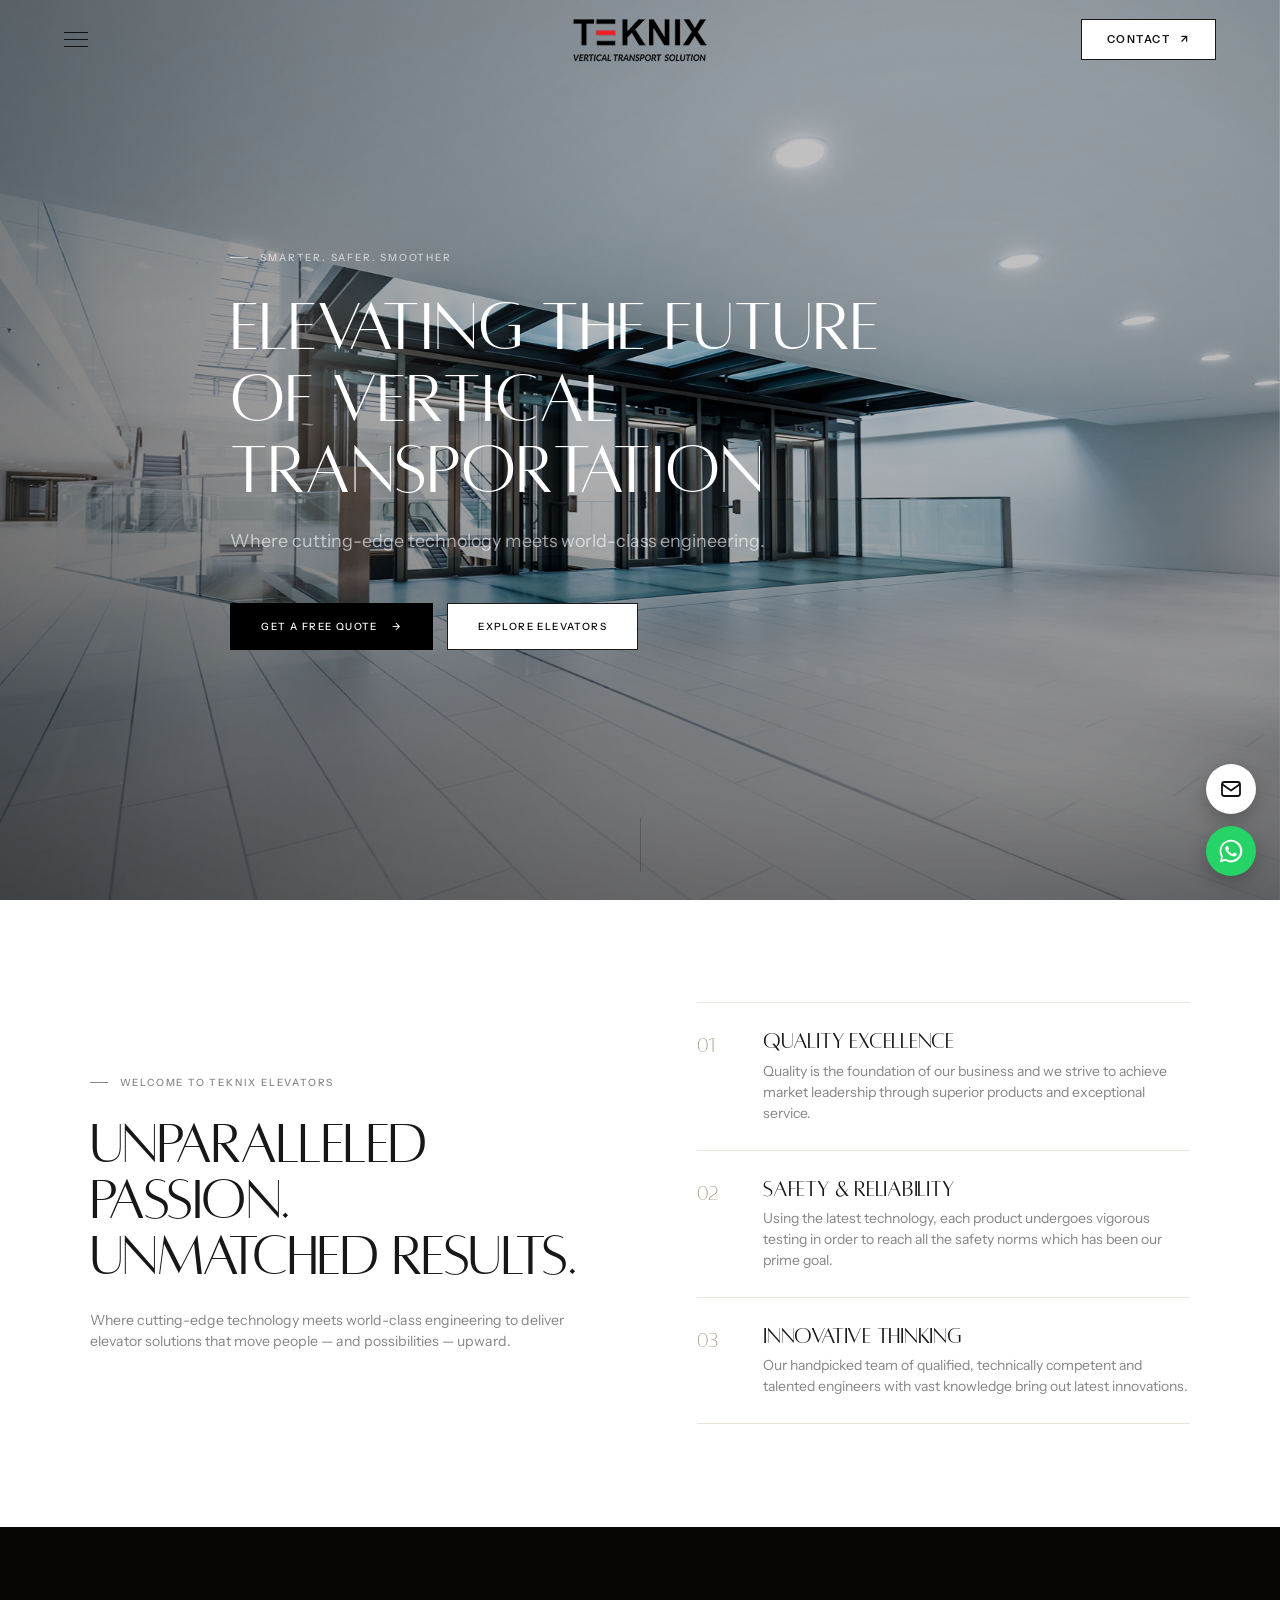
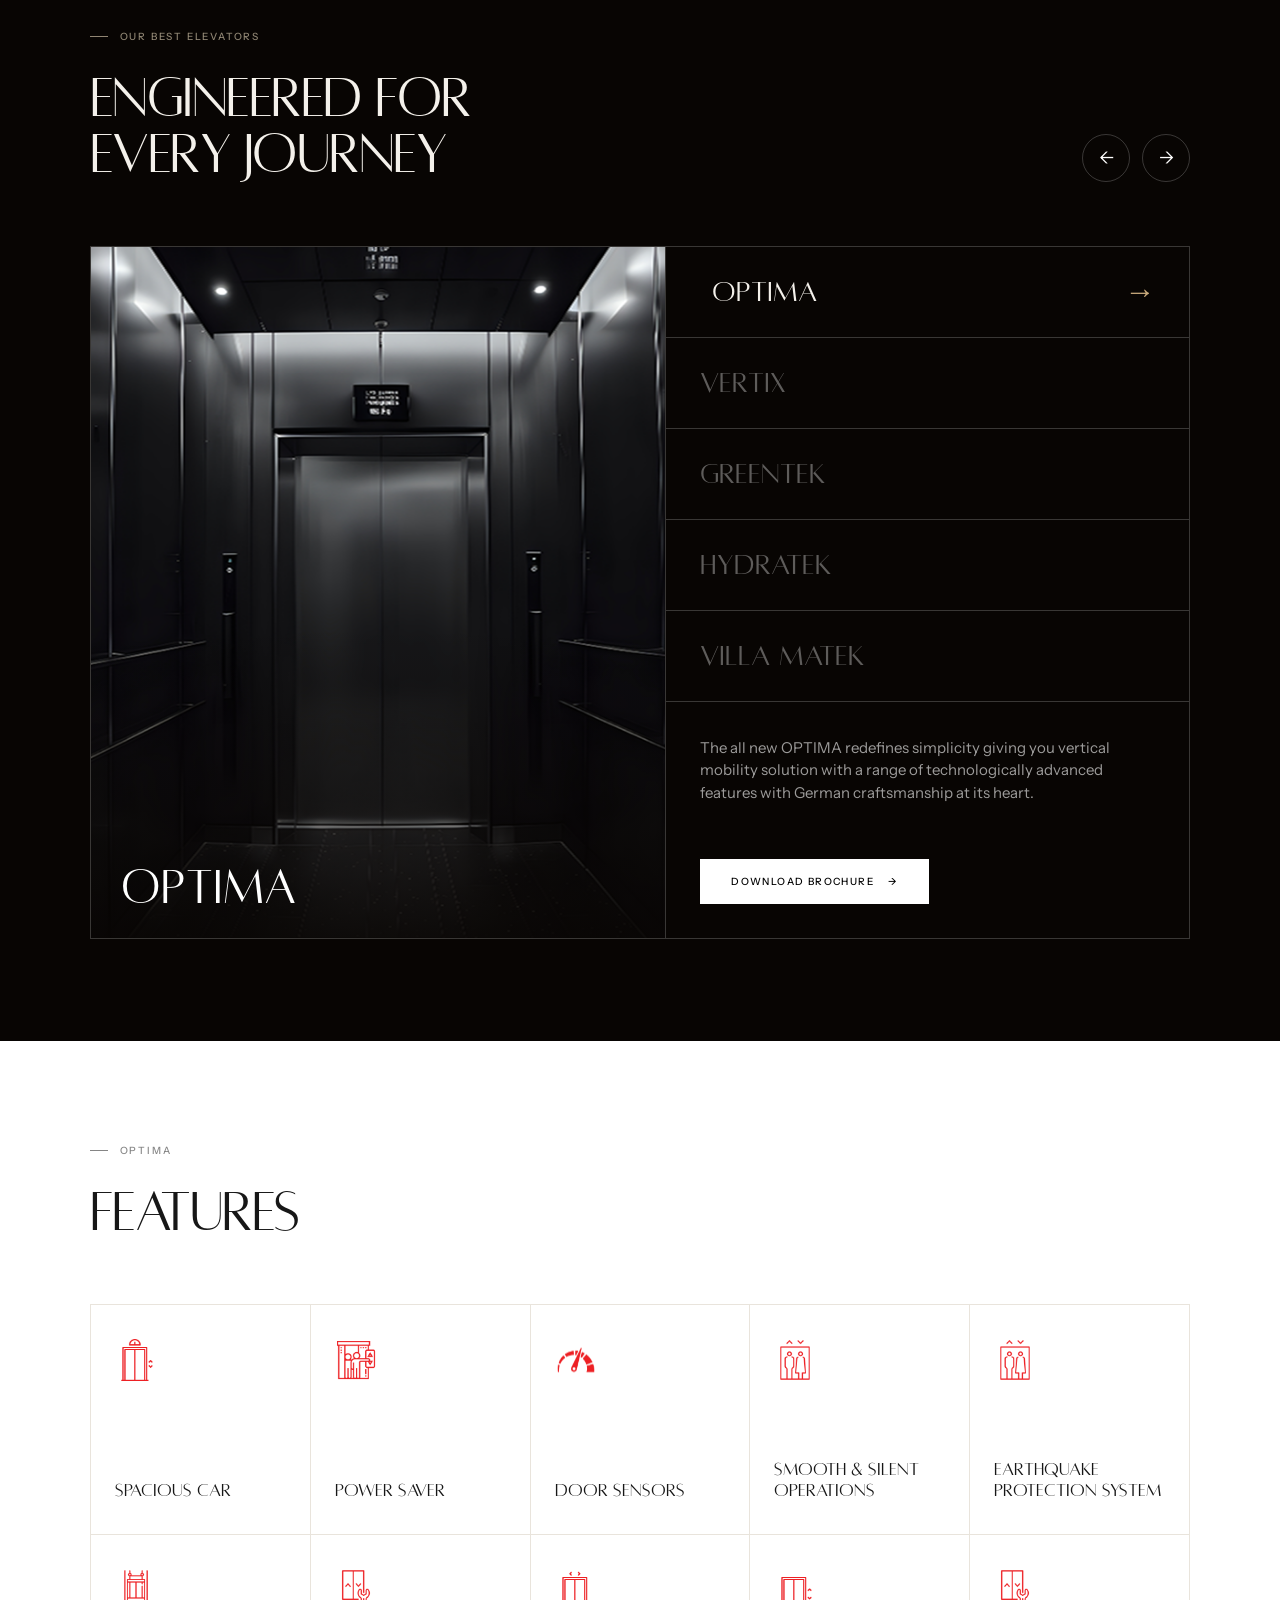
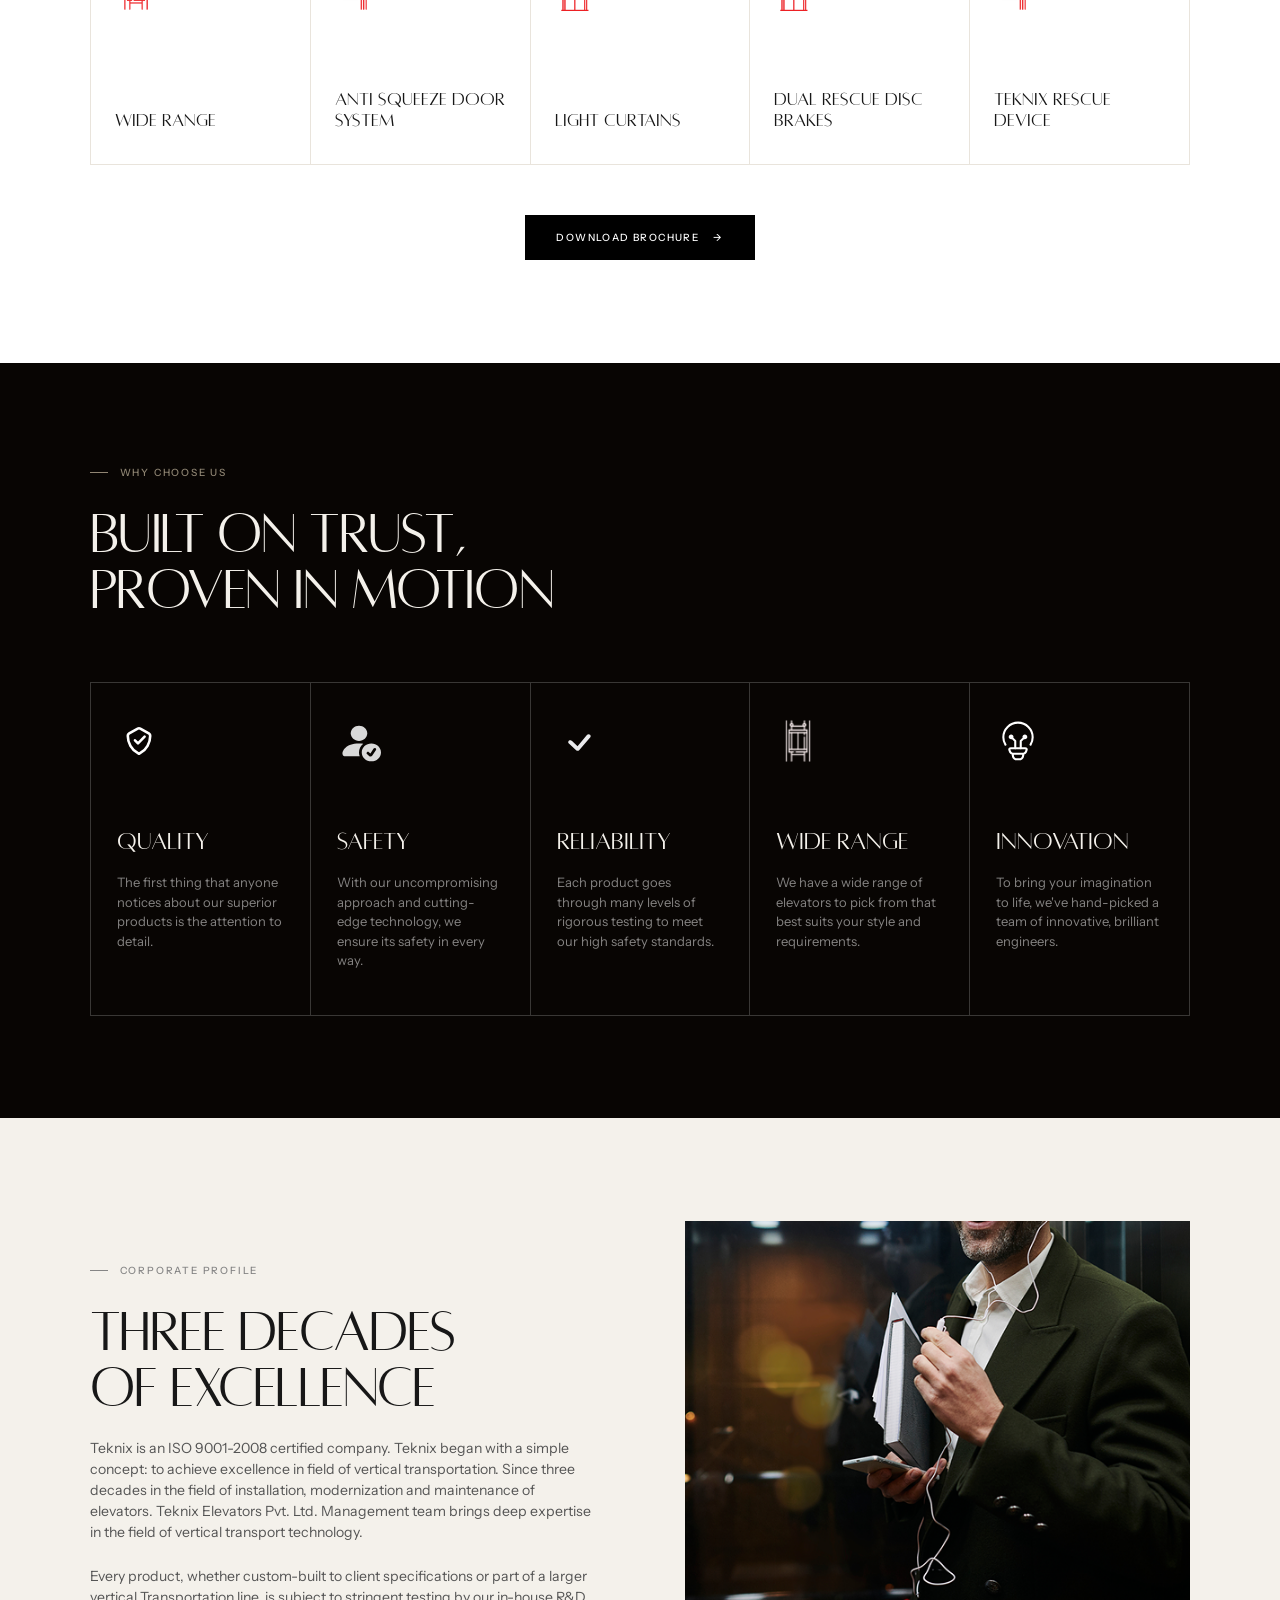
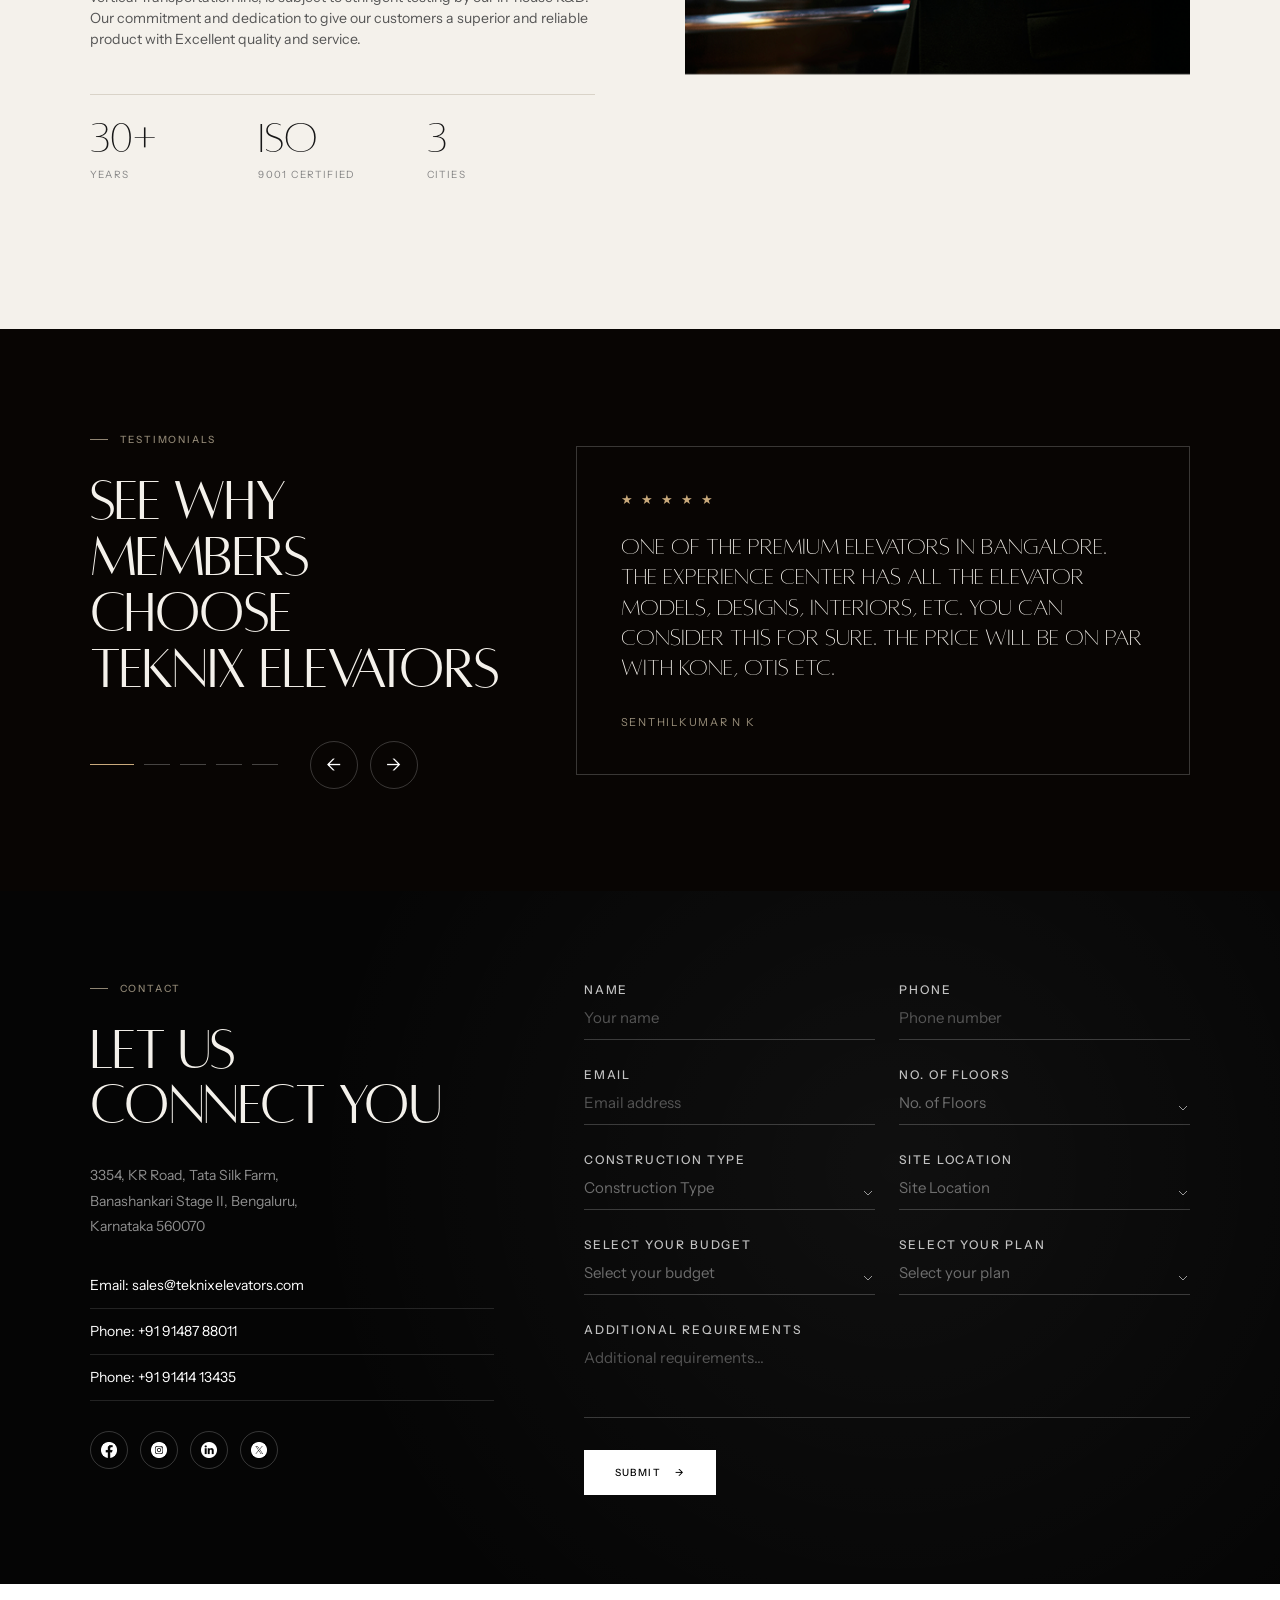
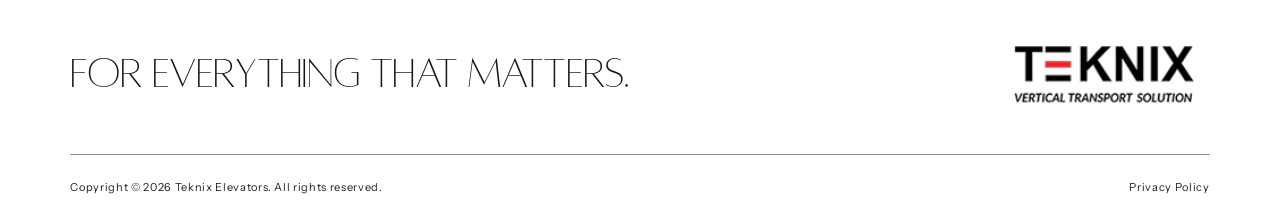
<file: index.html>
<!DOCTYPE html>
<html lang="en">

<head>
    <meta charset="UTF-8">
    <meta name="viewport" content="width=device-width, initial-scale=1, viewport-fit=cover">
    <title>Teknix Elevators | Smarter. Safer. Smoother.</title>
    <meta name="description"
        content="Teknix Elevators – cutting-edge technology meets world-class engineering. Home, villa and commercial elevators in Bangalore, Chennai and Hyderabad.">
    <meta name="theme-color" content="#050505">

    <!-- Google tag (gtag.js) – Google Ads lead tracking -->
    <script async src="https://www.googletagmanager.com/gtag/js?id=AW-17287313605"></script>
    <script>
        window.dataLayer = window.dataLayer || [];
        function gtag() { dataLayer.push(arguments); }
        gtag('js', new Date());
        gtag('config', 'AW-17287313605');
    </script>

    <link rel="preconnect" href="https://fonts.googleapis.com">
    <link rel="preconnect" href="https://fonts.gstatic.com" crossorigin>
    <link href="https://fonts.googleapis.com/css2?family=Instrument+Sans:wght@400;500;600;700&display=swap"
        rel="stylesheet">
    <link rel="stylesheet" href="./style.css">
    <link rel="shortcut icon" href="./favicon.ico" type="image/x-icon">
</head>

<body class="js-off">

    <!-- NAV -->
    <header class="nav" id="nav" data-s="top">
        <button class="burger" id="burger" aria-label="Open menu"><i></i><i></i><i></i></button>
        <a href="#top" class="logo" aria-label="Teknix Elevators"><img class="b" src="./icons/logo_black.png"
                alt="Teknix Elevators"><img class="w" src="./icons/logo.png" alt=""></a>
        <a href="#contact" class="nc open-form"><span>CONTACT</span><span>↗</span></a>
    </header>
    <div class="drawer" id="drawer">
        <div class="bd" data-close></div>
        <aside class="pn">
            <div class="hd"><button class="cls" data-close aria-label="Close menu"><i></i><i></i></button><img
                    src="./icons/footer-logo.png" alt="Teknix" height="40"></div>
            <ul>
                <li><a href="#about" data-close>About</a></li>
                <li><a href="#elevators" data-close>Our Best Elevators</a></li>
                <li><a href="#features" data-close>Features</a></li>
                <li><a href="#why" data-close>Why Choose Us</a></li>
                <li><a href="#testimonials" data-close>Testimonials</a></li>
                <li><button class="open-form" data-close>Contact</button></li>
            </ul>
        </aside>
    </div>

    <main id="top">
        <!-- HERO -->
        <section class="hero">
            <div class="bg"><img src="./icons/hero-banner.png" alt="Teknix elevators in a modern building"></div>
            <div class="in">
                <div class="eyebrow rv">Smarter. Safer. Smoother</div>
                <h1 class="ln"><span class="mask"><span style="--i:0">Elevating the Future</span></span><span
                        class="mask"><span style="--i:1">of Vertical</span></span><span class="mask"><span
                            style="--i:2">Transportation</span></span></h1>
                <p class="rv" style="--d:.3s">Where cutting-edge technology meets world-class engineering.</p>
                <div class="cta rv" style="--d:.45s">
                    <button class="btn blk open-form"><span class="l">Get a Free Quote</span><span
                            class="ar l">→</span></button>
                    <a href="#elevators" class="btn"><span class="l">Explore Elevators</span></a>
                </div>
            </div>
            <span class="scroll"></span>
        </section>

        <!-- WELCOME -->
        <section class="sec welcome" id="about">
            <div>
                <div class="eyebrow rv">Welcome to TEKNIX ELEVATORS</div>
                <h2 class="t ln"><span class="mask"><span style="--i:0">Unparalleled passion.</span></span><span
                        class="mask"><span style="--i:1">Unmatched results.</span></span></h2>
                <p class="lede rv">Where cutting-edge technology meets world-class engineering to deliver elevator
                    solutions that move people — and possibilities — upward.</p>
            </div>
            <div class="pillars">
                <div class="pillar rv"><b>01</b>
                    <h3>Quality Excellence</h3>
                    <p>Quality is the foundation of our business and we strive to achieve market leadership through
                        superior products and exceptional service.</p>
                </div>
                <div class="pillar rv" style="--d:.1s"><b>02</b>
                    <h3>Safety &amp; Reliability</h3>
                    <p>Using the latest technology, each product undergoes vigorous testing in order to reach all the
                        safety norms which has been our prime goal.</p>
                </div>
                <div class="pillar rv" style="--d:.2s"><b>03</b>
                    <h3>Innovative Thinking</h3>
                    <p>Our handpicked team of qualified, technically competent and talented engineers with vast
                        knowledge bring out latest innovations.</p>
                </div>
            </div>
        </section>

        <!-- ELEVATORS -->
        <section class="sec dark prod" id="elevators">
            <div class="head">
                <div>
                    <div class="eyebrow rv">Our Best Elevators</div>
                    <h2 class="t ln"><span class="mask"><span style="--i:0">Engineered for</span></span><span
                            class="mask"><span style="--i:1">every journey</span></span></h2>
                </div>
                <div class="ctl rv"><button id="prev" aria-label="Previous">←</button><button id="next"
                        aria-label="Next">→</button></div>
            </div>
            <div class="pgrid rv">
                <div class="pimg"><img id="pimg" src="./icons/image1.png" alt="Teknix Optima elevator">
                    <div class="tag" id="ptag">Optima</div>
                </div>
                <div class="pinfo">
                    <ul class="tabs" id="tabs">
                        <li class="on" data-i="0">Optima</li>
                        <li data-i="1">Vertix</li>
                        <li data-i="2">Greentek</li>
                        <li data-i="3">Hydratek</li>
                        <li data-i="4">Villa matek</li>
                    </ul>
                    <div class="pdesc">
                        <p id="pdesc"></p><button class="btn wht open-form"><span class="l">Download
                                Brochure</span><span class="ar l">→</span></button>
                    </div>
                </div>
            </div>
        </section>

        <!-- FEATURES -->
        <section class="sec" id="features">
            <div class="eyebrow rv">Optima</div>
            <h2 class="t ln"><span class="mask"><span style="--i:0">Features</span></span></h2>
            <div class="fgrid">
                <div class="fc rv"><img src="./icons/feature1.svg" alt="">
                    <h3>Spacious Car</h3>
                </div>
                <div class="fc rv" style="--d:.05s"><img src="./icons/feature2.svg" alt="">
                    <h3>Power Saver</h3>
                </div>
                <div class="fc rv" style="--d:.1s"><img src="./icons/feature3.svg" alt="">
                    <h3>Door Sensors</h3>
                </div>
                <div class="fc rv" style="--d:.15s"><img src="./icons/feature4.svg" alt="">
                    <h3>Smooth &amp; Silent operations</h3>
                </div>
                <div class="fc rv" style="--d:.2s"><img src="./icons/feature5.svg" alt="">
                    <h3>Earthquake Protection System</h3>
                </div>
                <div class="fc rv"><img src="./icons/feature6.svg" alt="">
                    <h3>Wide Range</h3>
                </div>
                <div class="fc rv" style="--d:.05s"><img src="./icons/feature7.svg" alt="">
                    <h3>Anti Squeeze Door System</h3>
                </div>
                <div class="fc rv" style="--d:.1s"><img src="./icons/feature8.svg" alt="">
                    <h3>Light Curtains</h3>
                </div>
                <div class="fc rv" style="--d:.15s"><img src="./icons/feature9.svg" alt="">
                    <h3>Dual rescue disc brakes</h3>
                </div>
                <div class="fc rv" style="--d:.2s"><img src="./icons/feature10.svg" alt="">
                    <h3>Teknix rescue device</h3>
                </div>
            </div>
            <div class="fcta rv"><button class="btn blk open-form"><span class="l">Download Brochure</span><span
                        class="ar l">→</span></button></div>
        </section>

        <!-- WHY -->
        <section class="sec dark" id="why">
            <div class="eyebrow rv">Why Choose US</div>
            <h2 class="t ln"><span class="mask"><span style="--i:0">Built on trust,</span></span><span
                    class="mask"><span style="--i:1">proven in motion</span></span></h2>
            <div class="wgrid">
                <div class="wc rv"><img src="./icons/whychooseus1.svg" alt="">
                    <h3>Quality</h3>
                    <p>The first thing that anyone notices about our superior products is the attention to detail.</p>
                </div>
                <div class="wc rv" style="--d:.07s"><img src="./icons/whychooseus2.svg" alt="">
                    <h3>Safety</h3>
                    <p>With our uncompromising approach and cutting-edge technology, we ensure its safety in every way.
                    </p>
                </div>
                <div class="wc rv" style="--d:.14s"><img src="./icons/whychooseus3.svg" alt="">
                    <h3>Reliability</h3>
                    <p>Each product goes through many levels of rigorous testing to meet our high safety standards.</p>
                </div>
                <div class="wc rv" style="--d:.21s"><img src="./icons/whychooseus4.svg" alt="">
                    <h3>Wide Range</h3>
                    <p>We have a wide range of elevators to pick from that best suits your style and requirements.</p>
                </div>
                <div class="wc rv" style="--d:.28s"><img src="./icons/whychooseus5.svg" alt="">
                    <h3>Innovation</h3>
                    <p>To bring your imagination to life, we've hand-picked a team of innovative, brilliant engineers.
                    </p>
                </div>
            </div>
        </section>

        <!-- CORPORATE -->
        <section class="sec corp">
            <div class="txt">
                <div class="eyebrow rv">Corporate Profile</div>
                <h2 class="t ln"><span class="mask"><span style="--i:0">Three decades</span></span><span
                        class="mask"><span style="--i:1">of excellence</span></span></h2>
                <p class="rv">Teknix is an ISO 9001-2008 certified company. Teknix began with a simple concept: to
                    achieve excellence in field of vertical transportation. Since three decades in the field of
                    installation, modernization and maintenance of elevators. Teknix Elevators Pvt. Ltd. Management team
                    brings deep expertise in the field of vertical transport technology.</p>
                <p class="rv">Every product, whether custom-built to client specifications or part of a larger vertical
                    Transportation line, is subject to stringent testing by our in-house R&amp;D. Our commitment and
                    dedication to give our customers a superior and reliable product with Excellent quality and service.
                </p>
                <div class="stats rv">
                    <div><b>30+</b><span>Years</span></div>
                    <div><b>ISO</b><span>9001 Certified</span></div>
                    <div><b>3</b><span>Cities</span></div>
                </div>
            </div>
            <div class="im ri" data-ri><img src="./icons/image3.png" alt="Teknix elevator cabin interior"
                    loading="lazy"></div>
        </section>

        <!-- TESTIMONIALS -->
        <section class="sec dark test" id="testimonials">
            <div>
                <div class="eyebrow rv">Testimonials</div>
                <h2 class="t ln"><span class="mask"><span style="--i:0">See Why Members</span></span><span
                        class="mask"><span style="--i:1">Choose</span></span><span class="mask"><span
                            style="--i:2">Teknix Elevators</span></span></h2>
                <div class="tnav">
                    <div class="dots" id="dots"></div>
                    <div class="ctl"><button id="tprev" aria-label="Previous review" type="button">←</button><button
                            id="tnext" aria-label="Next review" type="button">→</button></div>
                </div>
            </div>
            <div class="tw rv" id="tw">
                <div class="tc on">
                    <div class="st">★ ★ ★ ★ ★</div><q>One of the premium elevators in Bangalore. The experience center
                        has all the elevator models, designs, interiors, etc. You can consider this for sure. The price
                        will be on par with Kone, OTIS etc.</q>
                    <div class="who">Senthilkumar N K</div>
                </div>
                <div class="tc">
                    <div class="st">★ ★ ★ ★ ★</div><q>Installing a home elevator felt like a big decision, but Teknix
                        made it smooth with their expert guidance, clear communication, and full transparency.</q>
                    <div class="who">Arpit Sharma</div>
                </div>
                <div class="tc">
                    <div class="st">★ ★ ★ ★ ★</div><q>Teknix made our home elevator experience seamless, with
                        outstanding support from Dileep and Rahul from purchase to installation—truly rare in the
                        construction industry.</q>
                    <div class="who">Rajiv Kirani</div>
                </div>
                <div class="tc">
                    <div class="st">★ ★ ★ ★ ★</div><q>The best elevator company in the region. Their customer support is
                        excellent and the products are top-notch quality.</q>
                    <div class="who">Robert Kumar</div>
                </div>
                <div class="tc">
                    <div class="st">★ ★ ★ ★ ★</div><q>Impressed with the energy-efficient elevators and the modern
                        design. Perfect fit for our commercial building.</q>
                    <div class="who">Emily Davis</div>
                </div>
            </div>
        </section>

        <!-- CONTACT -->
        <section class="contact" id="contact">
            <div class="cinfo">
                <div class="eyebrow rv" style="color:rgba(190,177,153,.75)">Contact</div>
                <h2 class="t ln" style="color:var(--cream)"><span class="mask"><span style="--i:0">Let
                            Us</span></span><span class="mask"><span style="--i:1">Connect You</span></span></h2>
                <address class="rv">3354, KR Road, Tata Silk Farm,<br>Banashankari Stage II, Bengaluru,<br>Karnataka
                    560070</address>
                <div class="rv">
                    <a class="row" href="mailto:sales@teknixelevators.com">Email: sales@teknixelevators.com</a>
                    <a class="row" href="tel:+919148788011">Phone: +91 91487 88011</a>
                    <a class="row" href="tel:+919141413435">Phone: +91 91414 13435</a>
                </div>
                <div class="social rv">
                    <a href="https://www.facebook.com/teknixelevators/" target="_blank" rel="noopener"
                        aria-label="Facebook"><img src="./icons/facebook-icon.png" alt=""></a>
                    <a href="https://www.instagram.com/teknixelevators_india/" target="_blank" rel="noopener"
                        aria-label="Instagram"><img src="./icons/instagram-icon.png" alt=""></a>
                    <a href="https://www.linkedin.com/company/teknixelevators/" target="_blank" rel="noopener"
                        aria-label="LinkedIn"><img src="./icons/linkedin-icon.png" alt=""></a>
                    <a href="https://twitter.com/TeknixE" target="_blank" rel="noopener" aria-label="X"><img
                            src="./icons/x-icon.png" alt=""></a>
                </div>
            </div>
            <form class="form rv" id="footer-form" name="footer-form" data-source="footer" novalidate></form>
        </section>
    </main>

    <!-- FOOTER -->
    <footer class="foot">
        <div class="top">
            <h2>For everything that matters.</h2><img src="./icons/footer-logo.png" alt="Teknix Elevators">
        </div>
        <div class="bot"><span>Copyright © 2026 Teknix Elevators. All rights reserved.</span><a
                href="https://teknixelevators.com/privacy-policy" target="_blank" rel="noopener">Privacy Policy</a>
        </div>
    </footer>

    <!-- POPUP FORM -->
    <div class="mo" id="modal" aria-hidden="true">
        <div class="mc" role="dialog" aria-modal="true" aria-label="Let us connect you">
            <button class="mx" id="mx" aria-label="Close">×</button>
            <div class="eyebrow" style="color:rgba(190,177,153,.75)">Brochure &amp; Quote</div>
            <h2>Let Us Connect You</h2>
            <p>Share a few details and our team will get back to you.</p>
            <form class="form" id="popup-form" name="popup-form" data-source="popup" novalidate></form>
        </div>
    </div>

    <button class="mail open-form" type="button" aria-label="Send an enquiry">
        <svg viewBox="0 0 24 24" width="24" height="24" fill="none" stroke="#111" stroke-width="1.8"
            stroke-linecap="round" stroke-linejoin="round">
            <rect x="3" y="5" width="18" height="14" rx="2.5" />
            <path d="M3.5 7.5l8.5 6 8.5-6" />
        </svg>
    </button>

    <a class="wa" href="https://wa.me/918123393168?text=hi" target="_blank" rel="noopener"
        aria-label="Chat on WhatsApp"><svg viewBox="0 0 32 32" width="28" height="28" fill="#fff">
            <path
                d="M16 3C8.8 3 3 8.8 3 16c0 2.3.6 4.5 1.7 6.5L3 29l6.7-1.8A13 13 0 0 0 16 29c7.2 0 13-5.8 13-13S23.2 3 16 3zm0 23.7c-2 0-4.100-.6-5.800-1.600l-.4-.2-4 1 1.100-3.900-.3-.4A10.700 10.700 0 1 1 16 26.700zm5.900-8c-.3-.2-1.900-.9-2.200-1-.3-.1-.5-.2-.7.2-.2.300-.8 1-1 1.300-.2.200-.4.200-.7.100-.3-.2-1.400-.5-2.600-1.600-1-.9-1.600-1.900-1.800-2.200-.2-.3 0-.5.100-.7l.5-.6c.1-.2.200-.3.300-.5.100-.2 0-.4 0-.6l-1-2.400c-.3-.6-.5-.5-.7-.5h-.6c-.2 0-.6.1-.9.400-.3.300-1.100 1.100-1.100 2.700s1.200 3.100 1.300 3.300c.2.200 2.300 3.500 5.500 4.800.8.300 1.400.5 1.800.7.800.2 1.500.2 2 .1.600-.1 1.900-.8 2.200-1.500.3-.8.300-1.400.2-1.500-.1-.1-.3-.2-.6-.4z" />
        </svg></a>

    <script src="./script.js"></script>
    <!-- Nothink chaned -->
</body>

</html>
</file>
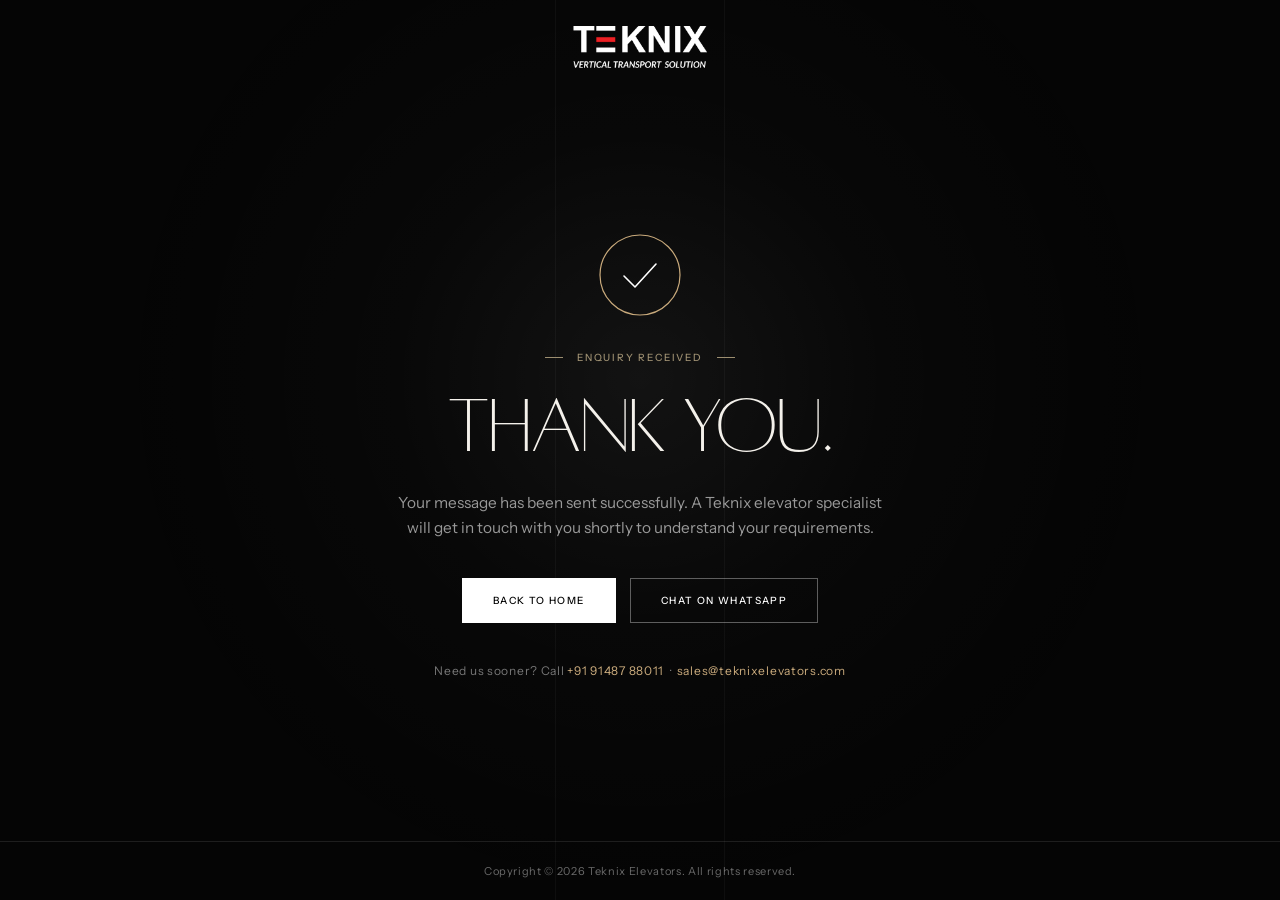
<file: thankyou.html>
<!DOCTYPE html>
<html lang="en">

<head>
    <meta charset="UTF-8">
    <meta name="viewport" content="width=device-width, initial-scale=1, viewport-fit=cover">
    <title>Thank You | Teknix Elevators</title>
    <meta name="robots" content="noindex, nofollow">
    <meta name="theme-color" content="#050505">

    <!-- Google tag (gtag.js) – Google Ads lead tracking -->
    <script async src="https://www.googletagmanager.com/gtag/js?id=AW-17287313605"></script>
    <script>
        window.dataLayer = window.dataLayer || [];
        function gtag() { dataLayer.push(arguments); }
        gtag('js', new Date());
        gtag('config', 'AW-17287313605');
    </script>

    <!-- Lead conversion event (fires once per visit; refresh will not double-count) -->
    <script>
        (function () {
            var fired = false;
            try { fired = sessionStorage.getItem('teknixLeadConv') === '1'; } catch (e) { }
            if (!fired) {
                gtag('event', 'conversion', {
                    'send_to': 'AW-17287313605/Z6s4CNfVku0aEMXxnbNA',
                    'value': 1.0,
                    'currency': 'INR'
                });
                try { sessionStorage.setItem('teknixLeadConv', '1'); } catch (e) { }
            }
        })();
    </script>

    <link rel="preconnect" href="https://fonts.googleapis.com">
    <link rel="preconnect" href="https://fonts.gstatic.com" crossorigin>
    <link href="https://fonts.googleapis.com/css2?family=Instrument+Sans:wght@400;500;600&display=swap"
        rel="stylesheet">
    <style>
        @font-face {
            font-family: "Alta";
            src: url("./fonts/Alta_light.otf") format("opentype");
            font-weight: 300;
            font-display: swap
        }

        @font-face {
            font-family: "Alta";
            src: url("./fonts/Alta_regular.otf") format("opentype");
            font-weight: 400;
            font-display: swap
        }

        * {
            margin: 0;
            padding: 0;
            box-sizing: border-box
        }

        :root {
            --gold: #9c8e70;
            --gold2: #c9aa7c;
            --cream: #f4f1eb;
            --ease: cubic-bezier(.22, 1, .36, 1)
        }

        html,
        body {
            min-height: 100%
        }

        body {
            font-family: "Instrument Sans", sans-serif;
            background: #050505;
            color: #fff;
            min-height: 100vh;
            min-height: 100svh;
            display: flex;
            flex-direction: column;
            overflow-x: hidden
        }

        body:before {
            content: "";
            position: fixed;
            inset: 0;
            background: radial-gradient(circle at 50% 42%, rgba(255, 255, 255, .06), rgba(255, 255, 255, .015) 30%, transparent 65%);
            pointer-events: none
        }

        .vl {
            position: fixed;
            top: 0;
            bottom: 0;
            width: 1px;
            background: rgba(255, 255, 255, .04)
        }

        .vl.a {
            left: calc(50% - 85px)
        }

        .vl.b {
            right: calc(50% - 85px)
        }

        header {
            position: relative;
            z-index: 2;
            padding: 26px 5%;
            display: flex;
            justify-content: center
        }

        header img {
            height: 44px;
            width: auto
        }

        main {
            position: relative;
            z-index: 2;
            flex: 1;
            display: flex;
            align-items: center;
            justify-content: center;
            padding: 30px 24px 60px;
            text-align: center
        }

        .box {
            max-width: 720px;
            display: flex;
            flex-direction: column;
            align-items: center
        }

        .tick {
            width: 84px;
            height: 84px;
            margin-bottom: 34px
        }

        .tick circle {
            fill: none;
            stroke: var(--gold2);
            stroke-width: 1.2;
            stroke-dasharray: 252;
            stroke-dashoffset: 252;
            animation: dr 1.2s var(--ease) .2s forwards
        }

        .tick path {
            fill: none;
            stroke: #fff;
            stroke-width: 1.6;
            stroke-linecap: round;
            stroke-linejoin: round;
            stroke-dasharray: 50;
            stroke-dashoffset: 50;
            animation: dr .7s var(--ease) 1s forwards
        }

        @keyframes dr {
            to {
                stroke-dashoffset: 0
            }
        }

        .eyebrow {
            display: flex;
            align-items: center;
            gap: 14px;
            font-size: 10px;
            font-weight: 500;
            letter-spacing: .18em;
            text-transform: uppercase;
            color: var(--gold);
            margin-bottom: 24px
        }

        .eyebrow i {
            width: 18px;
            height: 1px;
            background: var(--gold)
        }

        h1 {
            font-family: "Alta", serif;
            font-weight: 300;
            text-transform: uppercase;
            font-size: clamp(46px, 6.4vw, 96px);
            line-height: .92;
            letter-spacing: -.025em;
            color: var(--cream)
        }

        p.lead {
            font-size: clamp(14px, 1.2vw, 17px);
            line-height: 1.6;
            color: rgba(255, 255, 255, .58);
            max-width: 500px;
            margin: 28px 0 38px
        }

        .steps {
            display: grid;
            grid-template-columns: repeat(3, 1fr);
            width: 100%;
            border-top: 1px solid rgba(255, 255, 255, .18);
            border-left: 1px solid rgba(255, 255, 255, .18);
            margin-bottom: 44px;
            text-align: left
        }

        .steps div {
            padding: 24px 22px;
            border-right: 1px solid rgba(255, 255, 255, .18);
            border-bottom: 1px solid rgba(255, 255, 255, .18)
        }

        .steps b {
            display: block;
            font-family: "Alta", serif;
            font-weight: 300;
            font-size: 26px;
            color: var(--gold2);
            margin-bottom: 10px
        }

        .steps span {
            font-size: 13px;
            line-height: 1.5;
            color: rgba(255, 255, 255, .6)
        }

        .acts {
            display: flex;
            gap: 14px;
            flex-wrap: wrap;
            justify-content: center
        }

        .btn {
            position: relative;
            display: inline-flex;
            align-items: center;
            justify-content: center;
            gap: 12px;
            overflow: hidden;
            padding: 15px 30px;
            border: 1px solid #fff;
            font-size: 10px;
            font-weight: 500;
            letter-spacing: .14em;
            text-transform: uppercase;
            text-decoration: none;
            transition: color .4s, background .4s, transform .35s
        }

        .btn.w {
            background: #fff;
            color: #000
        }

        .btn.w:hover {
            background: transparent;
            color: #fff;
            transform: translateY(-2px)
        }

        .btn.o {
            background: transparent;
            color: #fff;
            border-color: rgba(255, 255, 255, .35)
        }

        .btn.o:hover {
            background: #fff;
            color: #000;
            transform: translateY(-2px)
        }

        .ct {
            margin-top: 40px;
            font-size: 12px;
            letter-spacing: .06em;
            color: rgba(255, 255, 255, .45)
        }

        .ct a {
            color: var(--gold2);
            text-decoration: none;
            transition: color .3s
        }

        .ct a:hover {
            color: #fff
        }

        .rv {
            opacity: 0;
            transform: translateY(36px);
            animation: up 1s var(--ease) forwards;
            animation-delay: var(--d, .3s)
        }

        @keyframes up {
            to {
                opacity: 1;
                transform: none
            }
        }

        footer {
            position: relative;
            z-index: 2;
            padding: 22px 5%;
            border-top: 1px solid rgba(255, 255, 255, .1);
            font-size: 11px;
            letter-spacing: .06em;
            color: rgba(255, 255, 255, .4);
            text-align: center
        }

        @media(max-width:700px) {
            header img {
                height: 36px
            }

            .steps {
                grid-template-columns: 1fr
            }

            .vl.a {
                left: 20%
            }

            .vl.b {
                right: 20%
            }

            .acts .btn {
                width: 100%
            }

            .tick {
                width: 70px;
                height: 70px;
                margin-bottom: 26px
            }

            .box {
                padding-top: 10px
            }
        }

        @media(prefers-reduced-motion:reduce) {
            * {
                animation-duration: .01s !important;
                animation-delay: 0s !important
            }
        }
    </style>
</head>

<body>
    <span class="vl a"></span><span class="vl b"></span>
    <header><a href="index.html" aria-label="Teknix Elevators"><img src="./icons/logo.png" alt="Teknix Elevators"></a>
    </header>

    <main>
        <div class="box">
            <svg class="tick" viewBox="0 0 84 84" aria-hidden="true">
                <circle cx="42" cy="42" r="40" />
                <path d="M26 43l11 11 21-23" />
            </svg>
            <div class="eyebrow rv" style="--d:.5s"><i></i>ENQUIRY RECEIVED<i></i></div>
            <h1 class="rv" style="--d:.65s">Thank you.</h1>
            <p class="lead rv" style="--d:.85s">Your message has been sent successfully. A Teknix elevator specialist
                will get in touch with you shortly to understand your requirements.</p>
            <!-- <div class="steps rv" style="--d:1s">
                <div><b>01</b><span>We review the details of your project.</span></div>
                <div><b>02</b><span>Our specialist calls you to discuss the right solution.</span></div>
                <div><b>03</b><span>You receive a tailored recommendation and quote.</span></div>
            </div> -->
            <div class="acts rv" style="--d:1.15s">
                <a class="btn w" href="index.html">Back to Home</a>
                <a class="btn o" href="https://wa.me/918123393168?text=hi" target="_blank" rel="noopener">Chat on
                    WhatsApp</a>
            </div>
            <p class="ct rv" style="--d:1.3s">Need us sooner? Call <a href="tel:+919148788011">+91 91487 88011</a>
                &nbsp;·&nbsp; <a href="mailto:sales@teknixelevators.com">sales@teknixelevators.com</a></p>
        </div>
    </main>

    <footer>Copyright © 2026 Teknix Elevators. All rights reserved.</footer>
</body>

</html>
</file>
<file: style.css>
@font-face {
    font-family: "Alta";
    src: url("./fonts/Alta_light.otf") format("opentype");
    font-weight: 300;
    font-display: swap
}

@font-face {
    font-family: "Alta";
    src: url("./fonts/Alta_regular.otf") format("opentype");
    font-weight: 400;
    font-display: swap
}

:root {
    --ink: #171717;
    --dark: #080503;
    --black: #050505;
    --cream: #f4f1eb;
    --gold: #9c8e70;
    --gold2: #c9aa7c;
    --mute: #858585;
    --line: rgba(255, 255, 255, .2);
    --ease: cubic-bezier(.22, 1, .36, 1);
    --ease2: cubic-bezier(.65, 0, .35, 1);
    --serif: "Alta", serif;
    --sans: "Instrument Sans", sans-serif;
    --pad: clamp(24px, 7vw, 135px)
}

* {
    margin: 0;
    padding: 0;
    box-sizing: border-box
}

html {
    scroll-behavior: smooth;
    -webkit-text-size-adjust: 100%
}

body {
    font-family: var(--sans);
    color: var(--ink);
    background: #fff;
    overflow-x: hidden;
    line-height: 1.5
}

img {
    display: block;
    max-width: 100%
}

a {
    color: inherit;
    text-decoration: none
}

button {
    font-family: inherit;
    cursor: pointer
}

body.lock {
    overflow: hidden
}

/* shared */
.eyebrow {
    display: flex;
    align-items: center;
    gap: 12px;
    font-size: 10px;
    letter-spacing: .18em;
    text-transform: uppercase;
    font-weight: 500;
    color: var(--mute);
    margin-bottom: 26px
}

.eyebrow:before {
    content: "";
    width: 18px;
    height: 1px;
    background: currentColor
}

.dark .eyebrow {
    color: rgba(190, 177, 153, .75)
}

.center .eyebrow {
    justify-content: center
}

.center .eyebrow:after {
    content: "";
    width: 18px;
    height: 1px;
    background: currentColor
}

h2.t {
    font-family: var(--serif);
    font-weight: 400;
    text-transform: uppercase;
    font-size: clamp(40px, 4.6vw, 76px);
    line-height: .95;
    letter-spacing: -.025em
}

.dark {
    background: var(--dark);
    color: #fff
}

.dark h2.t {
    color: var(--cream)
}

.sec {
    padding: clamp(70px, 8vw, 140px) var(--pad)
}

.lede {
    font-size: clamp(14px, 1.1vw, 17px);
    color: var(--mute);
    max-width: 520px;
    margin-top: 26px
}

.dark .lede {
    color: rgba(255, 255, 255, .55)
}

.mask {
    display: block;
    overflow: hidden
}

.mask>span {
    display: block
}

.btn {
    position: relative;
    display: inline-flex;
    align-items: center;
    justify-content: center;
    gap: 14px;
    overflow: hidden;
    isolation: isolate;
    border: 1px solid #1a1a1a;
    background: #fff;
    color: #000;
    padding: 15px 30px;
    font-size: 10px;
    font-weight: 500;
    letter-spacing: .14em;
    text-transform: uppercase;
    transition: color .4s, background .4s, transform .35s
}

.btn .fill {
    position: absolute;
    z-index: -1;
    width: 250%;
    aspect-ratio: 1;
    border-radius: 50%;
    background: #1a1a1a;
    transform: translate(-50%, -50%) scale(0);
    pointer-events: none
}

.btn span.l {
    position: relative
}

.btn .ar {
    transition: transform .35s
}

.btn:hover .ar {
    transform: translateX(5px)
}

.btn:hover {
    color: #fff
}

.btn.blk {
    background: #000;
    color: #fff;
    border-color: #000
}

.btn.blk .fill {
    background: #fff
}

.btn.blk:hover {
    color: #000
}

.btn.wht {
    border-color: #fff
}

.dark .btn.wht:hover {
    color: #fff;
    border-color: #fff
}

.dark .btn.wht .fill {
    background: #000
}

/* nav */
.nav {
    position: fixed;
    inset: 0 0 auto 0;
    height: 80px;
    padding: 0 5%;
    display: grid;
    grid-template-columns: 1fr auto 1fr;
    align-items: center;
    z-index: 2000;
    transition: transform .55s var(--ease2), background .4s, border-color .4s;
    border-bottom: 1px solid transparent
}

.nav[data-s=hidden] {
    transform: translateY(-100%)
}

.nav[data-s=revealed] {
    background: var(--black);
    border-color: rgba(255, 255, 255, .08)
}

.nav .logo img {
    height: 44px;
    width: auto
}

.nav .logo .w {
    display: none
}

.nav[data-s=revealed] .logo .w {
    display: block
}

.nav[data-s=revealed] .logo .b {
    display: none
}

.burger {
    width: 32px;
    height: 32px;
    display: flex;
    flex-direction: column;
    justify-content: center;
    align-items: flex-start;
    gap: 6px;
    background: none;
    border: 0
}

.burger i {
    display: block;
    width: 24px;
    height: 1px;
    background: #111;
    transition: width .35s, background .3s
}

.burger:hover i:nth-child(2) {
    width: 15px
}

.nav[data-s=revealed] .burger i {
    background: #fff
}

.nc {
    justify-self: end;
    display: inline-flex;
    align-items: center;
    gap: 10px;
    padding: 11px 25px;
    border: 1px solid #171717;
    background: #fff;
    color: #171717;
    font-size: 11px;
    font-weight: 600;
    letter-spacing: .14em;
    position: relative;
    overflow: hidden;
    transition: border-color .5s, color .4s
}

.nc:before {
    content: "";
    position: absolute;
    inset: 0;
    background: #171717;
    transform: scaleX(0);
    transform-origin: left;
    transition: transform .5s var(--ease2)
}

.nc span {
    position: relative
}

.nc:hover:before {
    transform: scaleX(1)
}

.nc:hover {
    color: #fff
}

.drawer {
    position: fixed;
    inset: 0;
    z-index: 2100;
    visibility: hidden
}

.drawer .bd {
    position: absolute;
    inset: 0;
    background: rgba(5, 5, 5, .5);
    opacity: 0;
    transition: opacity .5s
}

.drawer .pn {
    position: absolute;
    inset: 0 auto 0 0;
    width: 460px;
    max-width: 100%;
    background: #fff;
    transform: translateX(-100%);
    transition: transform .8s var(--ease2);
    padding: 0 32px;
    display: flex;
    flex-direction: column
}

.drawer.open {
    visibility: visible
}

.drawer.open .bd {
    opacity: 1
}

.drawer.open .pn {
    transform: none
}

.drawer .hd {
    height: 80px;
    display: flex;
    align-items: center;
    gap: 20px
}

.cls {
    width: 32px;
    height: 32px;
    position: relative;
    background: none;
    border: 0
}

.cls i {
    position: absolute;
    left: 5px;
    top: 50%;
    width: 22px;
    height: 1px;
    background: #171717;
    transform: rotate(45deg)
}

.cls i+i {
    transform: rotate(-45deg)
}

.drawer ul {
    list-style: none;
    margin: 18px 0 0 52px
}

.drawer li {
    border-bottom: 1px solid #ececec
}

.drawer li a,
.drawer li button {
    display: block;
    width: 100%;
    text-align: left;
    background: none;
    border: 0;
    padding: 18px 0;
    font-family: var(--serif);
    font-weight: 300;
    font-size: clamp(24px, 2vw, 30px);
    text-transform: uppercase;
    letter-spacing: -.01em;
    color: #171717;
    transition: color .3s, padding .4s var(--ease)
}

.drawer li a:hover,
.drawer li button:hover {
    color: var(--gold);
    padding-left: 8px
}

/* hero */
.hero {
    position: relative;
    min-height: 100vh;
    min-height: 100svh;
    display: flex;
    align-items: center;
    overflow: hidden
}

.hero .bg {
    position: absolute;
    inset: 0
}

.hero .bg img {
    width: 100%;
    height: 100%;
    object-fit: cover;
    object-position: center;
    transform: scale(1.15);
    animation: settle 2s var(--ease) forwards
}

@keyframes settle {
    to {
        transform: scale(1)
    }
}

.hero:after {
    content: "";
    position: absolute;
    inset: 0;
    background: radial-gradient(circle at 75% 45%, transparent, rgba(0, 0, 0, .04) 35%, rgba(0, 0, 0, .4)), linear-gradient(to bottom, rgba(255, 255, 255, .2), transparent 45%, rgba(0, 0, 0, .35))
}

.hero .in {
    position: relative;
    z-index: 2;
    padding: 0px 0 0px clamp(24px, 9vw, 180px);
    padding-right: 24px;
    max-width: 1200px
}

.hero .eyebrow {
    color: #ffffffa1
}

.hero h1 {
    font-family: var(--serif);
    font-weight: 400;
    text-transform: uppercase;
    font-size: clamp(40px, 5.6vw, 92px);
    line-height: 1;
    color: #ffffff
}

.hero p {
    font-size: clamp(15px, 1.4vw, 20px);
    color: rgba(255, 255, 255, .6);
    margin: 22px 0 32px;
    max-width: 520px
}

.hero .cta {
    display: flex;
    flex-wrap: wrap;
    gap: 14px;
    margin-top: 3rem;
}

.scroll {
    position: absolute;
    z-index: 2;
    left: 50%;
    bottom: 28px;
    width: 1px;
    height: 54px;
    background: rgba(0, 0, 0, .2);
    overflow: hidden
}

.scroll:after {
    content: "";
    position: absolute;
    left: 0;
    top: -100%;
    width: 1px;
    height: 100%;
    background: #000;
    animation: sc 2s var(--ease2) infinite
}

@keyframes sc {
    to {
        top: 100%
    }
}

/* welcome */
.welcome {
    display: grid;
    grid-template-columns: 1.05fr 1fr;
    gap: clamp(40px, 7vw, 130px);
    align-items: center;
    background: #fff
}

.pillars {
    display: flex;
    flex-direction: column
}

.pillar {
    padding: 26px 0;
    border-bottom: 1px solid #e9e4dc;
    display: grid;
    grid-template-columns: 48px 1fr;
    gap: 6px 18px
}

.pillar:first-child {
    border-top: 1px solid #e9e4dc
}

.pillar b {
    font-family: var(--serif);
    font-weight: 300;
    font-size: 22px;
    color: var(--gold);
    grid-row: span 2
}

.pillar h3 {
    font-family: var(--serif);
    font-weight: 400;
    font-size: clamp(22px, 1.8vw, 28px);
    text-transform: uppercase;
    letter-spacing: -.01em;
    line-height: 1.1
}

.pillar p {
    font-size: 14px;
    color: var(--mute)
}

/* products */
.prod .head {
    display: flex;
    justify-content: space-between;
    align-items: flex-end;
    gap: 30px;
    margin-bottom: clamp(40px, 5vw, 80px)
}

.ctl {
    display: flex;
    gap: 12px
}

.ctl button {
    width: 48px;
    height: 48px;
    border-radius: 50%;
    border: 1px solid rgba(255, 255, 255, .2);
    background: none;
    color: #fff;
    font-size: 18px;
    transition: background .35s, color .35s
}

.ctl button:hover {
    background: #fff;
    color: #000
}

.pgrid {
    display: grid;
    grid-template-columns: 1.1fr 1fr;
    border: 1px solid var(--line)
}

.pimg {
    position: relative;
    aspect-ratio: 631/757;
    max-height: 760px;
    overflow: hidden;
    border-right: 1px solid var(--line)
}

.pimg img {
    position: absolute;
    inset: 0;
    width: 100%;
    height: 100%;
    object-fit: cover;
    transition: opacity .6s, transform 1.2s var(--ease)
}

.pimg:hover img {
    transform: scale(1.04)
}

.pimg:after {
    content: "";
    position: absolute;
    inset: 0;
    background: linear-gradient(to bottom, transparent 55%, rgba(8, 5, 3, .85))
}

.pimg .tag {
    position: absolute;
    z-index: 2;
    left: 30px;
    bottom: 26px;
    font-family: var(--serif);
    font-size: clamp(34px, 4vw, 60px);
    text-transform: uppercase;
    line-height: .95;
    transition: opacity .4s
}

.pinfo {
    display: flex;
    flex-direction: column;
    justify-content: space-between
}

.tabs {
    list-style: none
}

.tabs li {
    padding: 22px 34px;
    border-bottom: 1px solid var(--line);
    font-family: var(--serif);
    font-size: clamp(26px, 2.4vw, 40px);
    text-transform: uppercase;
    color: rgba(255, 255, 255, .35);
    cursor: pointer;
    display: flex;
    justify-content: space-between;
    transition: color .4s, padding .5s var(--ease)
}

.tabs li:after {
    content: "→";
    opacity: 0;
    transform: translateX(-10px);
    transition: .4s;
    font-family: Arial
}

.tabs li:hover {
    color: #fff
}

.tabs li.on {
    color: var(--cream);
    padding-left: 46px
}

.tabs li.on:after {
    opacity: 1;
    transform: none;
    color: var(--gold2)
}

.pdesc {
    padding: 34px
}

.pdesc p {
    font-size: 15px;
    color: rgba(255, 255, 255, .6);
    min-height: 96px;
    max-width: 480px;
    margin-bottom: 26px;
    transition: opacity .35s
}

/* features */
.fgrid {
    display: grid;
    grid-template-columns: repeat(5, 1fr);
    border-top: 1px solid #e9e4dc;
    border-left: 1px solid #e9e4dc;
    margin-top: clamp(40px, 5vw, 80px)
}

.fc {
    padding: clamp(26px, 2.6vw, 44px) 24px;
    border-right: 1px solid #e9e4dc;
    border-bottom: 1px solid #e9e4dc;
    min-height: 230px;
    display: flex;
    flex-direction: column;
    justify-content: space-between;
    transition: background .5s, color .5s
}

.fc img {
    width: 42px;
    height: 42px;
    transition: transform .5s var(--ease)
}

.fc h3 {
    font-family: var(--serif);
    font-weight: 400;
    font-size: clamp(19px, 1.5vw, 24px);
    line-height: 1.1;
    text-transform: uppercase
}

.fc:hover {
    background: var(--dark);
    color: #fff
}

.fc:hover img {
    transform: translateY(-4px)
}

.fcta {
    text-align: center;
    margin-top: 50px
}

/* why */
.wgrid {
    display: grid;
    grid-template-columns: repeat(5, 1fr);
    border-top: 1px solid var(--line);
    border-left: 1px solid var(--line);
    margin-top: clamp(40px, 5vw, 80px)
}

.wc {
    padding: 36px 26px 44px;
    border-right: 1px solid var(--line);
    border-bottom: 1px solid var(--line);
    transition: background .5s
}

.wc:hover {
    background: rgba(255, 255, 255, .04)
}

.wc img {
    width: 44px;
    height: 44px;
    margin-bottom: 60px
}

.wc h3 {
    font-family: var(--serif);
    font-weight: 400;
    font-size: clamp(24px, 2vw, 32px);
    text-transform: uppercase;
    margin-bottom: 12px;
    color: var(--cream)
}

.wc p {
    font-size: 13px;
    color: rgba(255, 255, 255, .5)
}

/* corporate */
.corp {
    background: var(--cream);
    display: grid;
    grid-template-columns: 1fr 1fr;
    gap: clamp(40px, 7vw, 130px);
    align-items: center
}

.corp .txt p {
    font-size: clamp(14px, 1.1vw, 16px);
    color: #555;
    margin-top: 22px;
    max-width: 560px
}

.stats {
    display: grid;
    grid-template-columns: repeat(3, 1fr);
    margin-top: 44px;
    border-top: 1px solid #d9d3c8
}

.stats div {
    padding-top: 22px
}

.stats b {
    display: block;
    font-family: var(--serif);
    font-weight: 300;
    font-size: clamp(38px, 3.4vw, 58px);
    line-height: 1
}

.stats span {
    font-size: 10px;
    letter-spacing: .14em;
    text-transform: uppercase;
    color: var(--mute)
}

.corp .im {
    aspect-ratio: 631/757;
    overflow: hidden;
    max-height: 680px;
    position: relative
}

.corp .im img {
    width: 100%;
    height: 100%;
    object-fit: cover
}

/* testimonials */
.test {
    display: grid;
    grid-template-columns: .8fr 1.2fr;
    gap: clamp(40px, 6vw, 110px);
    align-items: center;
    overflow: hidden
}

.tw {
    position: relative;
    min-height: 340px
}

.tc {
    position: absolute;
    inset: 0;
    opacity: 0;
    transform: translateX(40px);
    transition: opacity .8s, transform .9s var(--ease);
    pointer-events: none;
    border: 1px solid var(--line);
    padding: clamp(28px, 3.4vw, 56px)
}

.tc.on {
    opacity: 1;
    transform: none;
    pointer-events: auto
}

.tc q {
    display: block;
    font-family: var(--serif);
    font-weight: 300;
    font-size: clamp(20px, 1.9vw, 30px);
    line-height: 1.25;
    quotes: none;
    color: var(--cream)
}

.tc .st {
    color: var(--gold2);
    letter-spacing: .2em;
    font-size: 13px;
    margin-bottom: 22px
}

.tc .who {
    margin-top: 30px;
    font-size: 11px;
    letter-spacing: .16em;
    text-transform: uppercase;
    color: rgba(190, 177, 153, .8)
}

.tnav {
    display: flex;
    align-items: center;
    gap: 32px;
    margin-top: 44px
}

.dots {
    display: flex;
    gap: 10px;
    margin-top: 0
}

.dots i {
    padding: 12px 0;
    background-clip: content-box
}

.dots i {
    width: 26px;
    height: 1px;
    background: rgba(255, 255, 255, .25);
    cursor: pointer;
    transition: .4s;
    position: relative
}

.dots i.on {
    background-color: var(--gold2);
    width: 44px;
}

/* contact */
.contact {
    padding: clamp(72px, 7vw, 120px) var(--pad);
    background: var(--black);
    color: #fff;
    display: grid;
    grid-template-columns: .8fr 1.2fr;
    gap: clamp(40px, 7vw, 130px);
    position: relative
}

.contact:before {
    content: "";
    position: absolute;
    inset: 0;
    background: radial-gradient(circle at 70% 40%, rgba(255, 255, 255, .045), transparent 60%);
    pointer-events: none
}

.contact>* {
    position: relative
}

.cinfo address {
    font-style: normal;
    font-size: 14px;
    color: rgba(255, 255, 255, .55);
    margin: 30px 0 24px;
    line-height: 1.8
}

.cinfo a.row {
    display: block;
    font-size: 14px;
    color: #fff;
    padding: 12px 0;
    border-bottom: 1px solid rgba(255, 255, 255, .12);
    transition: color .3s, padding .4s var(--ease)
}

.cinfo a.row:hover {
    color: var(--gold2);
    padding-left: 8px
}

.social {
    display: flex;
    gap: 12px;
    margin-top: 30px
}

.social a {
    width: 38px;
    height: 38px;
    border: 1px solid rgba(255, 255, 255, .2);
    border-radius: 50%;
    display: flex;
    align-items: center;
    justify-content: center;
    transition: .3s
}

.social a:hover {
    border-color: var(--gold2);
    transform: translateY(-2px)
}

.social img {
    width: 16px;
    height: 16px;
    filter: invert(1)
}

.form {
    display: grid;
    grid-template-columns: 1fr 1fr;
    gap: 26px 24px
}

.fld {
    display: flex;
    flex-direction: column;
    gap: 9px
}

.fld.full {
    grid-column: 1/-1
}

.fld label {
    font-size: 12px;
    letter-spacing: .16em;
    font-weight: 500;
    color: rgba(255, 255, 255, .75);
    text-transform: uppercase
}

.fld input,
.fld select,
.fld textarea {
    width: 100%;
    background: transparent;
    border: 0;
    border-bottom: 1px solid rgba(255, 255, 255, .2);
    padding: 0 0 12px;
    color: #fff;
    font: 15px var(--sans);
    outline: 0;
    border-radius: 0;
    resize: none;
    appearance: none;
    -webkit-appearance: none;
    transition: border-color .3s
}

.fld select {
    background: url("data:image/svg+xml,%3Csvg xmlns='http://www.w3.org/2000/svg' width='10' height='6'%3E%3Cpath d='M1 1l4 4 4-4' stroke='%23999' fill='none'/%3E%3C/svg%3E") right 2px center no-repeat;
    cursor: pointer
}

.fld select option {
    color: #111
}

.fld select:invalid {
    color: rgba(255, 255, 255, .4)
}

.fld input:focus,
.fld select:focus,
.fld textarea:focus {
    border-color: var(--gold2)
}

.fld input::placeholder,
.fld textarea::placeholder {
    color: rgba(255, 255, 255, .3)
}

.fsub {
    grid-column: 1/-1;
    display: flex;
    align-items: center;
    gap: 20px;
    flex-wrap: wrap
}

.btn:disabled {
    opacity: .6;
    pointer-events: none
}

.note {
    font-size: 13px;
    font-weight: 600
}

.note.ok {
    color: #6fcf97
}

.note.er {
    color: #ff7b7b
}

/* footer */
.foot {
    background: #fff;
    padding: 60px 5.5% 0
}

.foot .top {
    display: flex;
    justify-content: space-between;
    align-items: center;
    gap: 30px;
    padding-bottom: 50px
}

.foot h2 {
    font-family: var(--serif);
    font-weight: 300;
    font-size: clamp(38px, 3.4vw, 64px);
    line-height: 1;
    text-transform: uppercase;
    letter-spacing: -.02em
}

.foot img {
    height: 60px;
    width: auto
}

.bot {
    display: flex;
    justify-content: space-between;
    gap: 16px;
    flex-wrap: wrap;
    padding: 24px 0;
    border-top: 1px solid #8f8f8f;
    font-size: 11px;
    letter-spacing: .06em;
    color: #222
}

.bot a:hover {
    opacity: .5
}

/* modal */
.mo {
    position: fixed;
    inset: 0;
    z-index: 3000;
    background: rgba(5, 5, 5, .7);
    display: flex;
    align-items: center;
    justify-content: center;
    padding: 20px;
    opacity: 0;
    visibility: hidden;
    transition: opacity .4s, visibility .4s
}

.mo.on {
    opacity: 1;
    visibility: visible
}

.mc {
    position: relative;
    background: var(--dark);
    color: #fff;
    width: min(720px, 100%);
    max-height: 92vh;
    overflow: auto;
    padding: clamp(30px, 4vw, 56px);
    transform: translateY(30px);
    transition: transform .7s var(--ease);
    border-top: 1px solid rgba(255, 255, 255, 0.478);
    border-right: 1px solid rgba(255, 255, 255, 0.478);
    border-bottom: 1px solid rgba(255, 255, 255, 0.478);
    border-left: 1px solid rgba(255, 255, 255, 0.478);
}

.mo.on .mc {
    transform: none
}

.mc h2 {
    font-family: var(--serif);
    font-weight: 400;
    font-size: clamp(30px, 3.4vw, 46px);
    text-transform: uppercase;
    line-height: 1;
    margin-bottom: 8px;
    color: var(--cream)
}

.mc>p {
    font-size: 13px;
    color: rgba(255, 255, 255, .5);
    margin-bottom: 30px
}

.mx {
    position: absolute;
    right: 18px;
    top: 18px;
    width: 36px;
    height: 36px;
    background: none;
    border: 0;
    color: #fff;
    font-size: 28px;
    font-weight: 200
}

.wa {
    position: fixed;
    right: 24px;
    bottom: 24px;
    width: 50px;
    height: 50px;
    border-radius: 50%;
    background: #25d366;
    display: flex;
    align-items: center;
    justify-content: center;
    z-index: 1500;
    box-shadow: 0 6px 18px rgba(0, 0, 0, .25);
    transition: transform .25s
}

.wa:hover {
    transform: scale(1.08)
}

/* reveal */
.rv {
    opacity: 0;
    transform: translateY(50px);
    transition: opacity 1s var(--ease), transform 1s var(--ease);
    transition-delay: var(--d, 0s)
}

.rv.in {
    opacity: 1;
    transform: none
}

.ln .mask>span {
    transform: translateY(105%);
    transition: transform 1.1s var(--ease);
    transition-delay: calc(var(--i, 0)*.12s)
}

.ln.in .mask>span {
    transform: none
}

.ri {
    clip-path: inset(0 0 100% 0);
    transition: clip-path 1.3s var(--ease2)
}

.ri.in {
    clip-path: inset(0)
}

.js-off .rv,
.js-off .ri {
    opacity: 1;
    transform: none;
    clip-path: none
}

@media(prefers-reduced-motion:reduce) {
    * {
        animation: none !important;
        transition-duration: .01s !important
    }

    .rv,
    .ri {
        opacity: 1;
        transform: none;
        clip-path: none
    }

    .ln .mask>span {
        transform: none
    }
}

/* responsive */
@media(max-width:1200px) {

    .fgrid,
    .wgrid {
        grid-template-columns: repeat(3, 1fr)
    }
}

@media(max-width:1024px) {

    .welcome,
    .corp,
    .test,
    .contact {
        grid-template-columns: 1fr
    }

    .pgrid {
        grid-template-columns: 1fr
    }

    .pimg {
        border-right: 0;
        border-bottom: 1px solid var(--line);
        aspect-ratio: 4/3;
        max-height: none
    }

    .corp .im {
        max-height: 520px;
        aspect-ratio: 4/3
    }

    .hero .in {
        max-width: 70%
    }
}

@media(max-width:768px) {
    .nav {
        height: 68px
    }

    .nav .logo img {
        height: 36px
    }

    .nc {
        display: none
    }

    .nav {
        grid-template-columns: auto 1fr
    }

    .nav .logo {
        justify-self: end
    }

    .nav .logo {
        justify-self: center;
        margin-right: 32px
    }

    .hero {
        align-items: flex-end
    }

    .hero .in {
        max-width: 100%;
        padding: 110px 7vw 90px
    }

    .hero .bg img {
        object-position: 62% center
    }

    .hero:after {
        background: linear-gradient(to bottom, rgba(255, 255, 255, .45), rgba(255, 255, 255, .1) 40%, rgba(255, 255, 255, .7))
    }

    .fgrid,
    .wgrid {
        grid-template-columns: repeat(2, 1fr)
    }

    .fc {
        min-height: 180px;
        padding: 22px 18px
    }

    .prod .head {
        align-items: flex-start;
        flex-direction: column
    }

    .tabs li {
        padding: 18px 22px
    }

    .pdesc {
        padding: 26px 22px
    }

    .form {
        grid-template-columns: 1fr
    }

    .foot .top {
        flex-direction: column;
        align-items: flex-start
    }

    .stats b {
        font-size: 36px
    }

    .wa {
        right: 16px;
        bottom: 16px
    }

    .tw {
        min-height: 430px
    }

    .drawer ul {
        margin-left: 0
    }

    .pimg .tag {
        left: 20px
    }
}

@media(max-width:480px) {
    .sec {
        padding: 64px 6%
    }

    .contact {
        padding: 64px 6%
    }

    .hero .cta .btn {
        width: 100%
    }

    .fgrid,
    .wgrid {
        grid-template-columns: 1fr
    }

    .fc {
        min-height: auto;
        gap: 30px
    }

    .wc img {
        margin-bottom: 34px
    }

    .tw {
        min-height: 480px
    }

    .ctl button {
        width: 42px;
        height: 42px
    }
}

@media(min-width:1800px) {
    .sec {
        padding-left: 12%;
        padding-right: 12%
    }
}

/* review box: stacked cards must not clip long reviews */
.tw .tc {
    overflow: hidden
}

@media (max-width: 480px) {
    .tnav {
        justify-content: space-between;
        gap: 16px
    }

    .dots i {
        width: 16px
    }

    .dots i.on {
        width: 28px
    }
}

/* form: even 2-column grid, no orphan cells */
.form .fsub {
    margin-top: 6px
}

@media (max-width: 768px) {
    .form {
        grid-template-columns: 1fr
    }
}

.dots i {
    height: 25px;
    padding: 12px 0;
    background-clip: content-box
}
/* floating email button (sits above WhatsApp) */
.mail {
    position: fixed;
    right: 24px;
    bottom: 86px;
    width: 50px;
    height: 50px;
    border-radius: 50%;
    border: 0;
    background: #fff;
    display: flex;
    align-items: center;
    justify-content: center;
    z-index: 1500;
    cursor: pointer;
    box-shadow: 0 6px 18px rgba(0, 0, 0, .25);
    transition: transform .25s
}

.mail:hover {
    transform: scale(1.08)
}

@media (max-width: 768px) {
    .mail {
        right: 16px;
        bottom: 78px
    }
}
</file>
